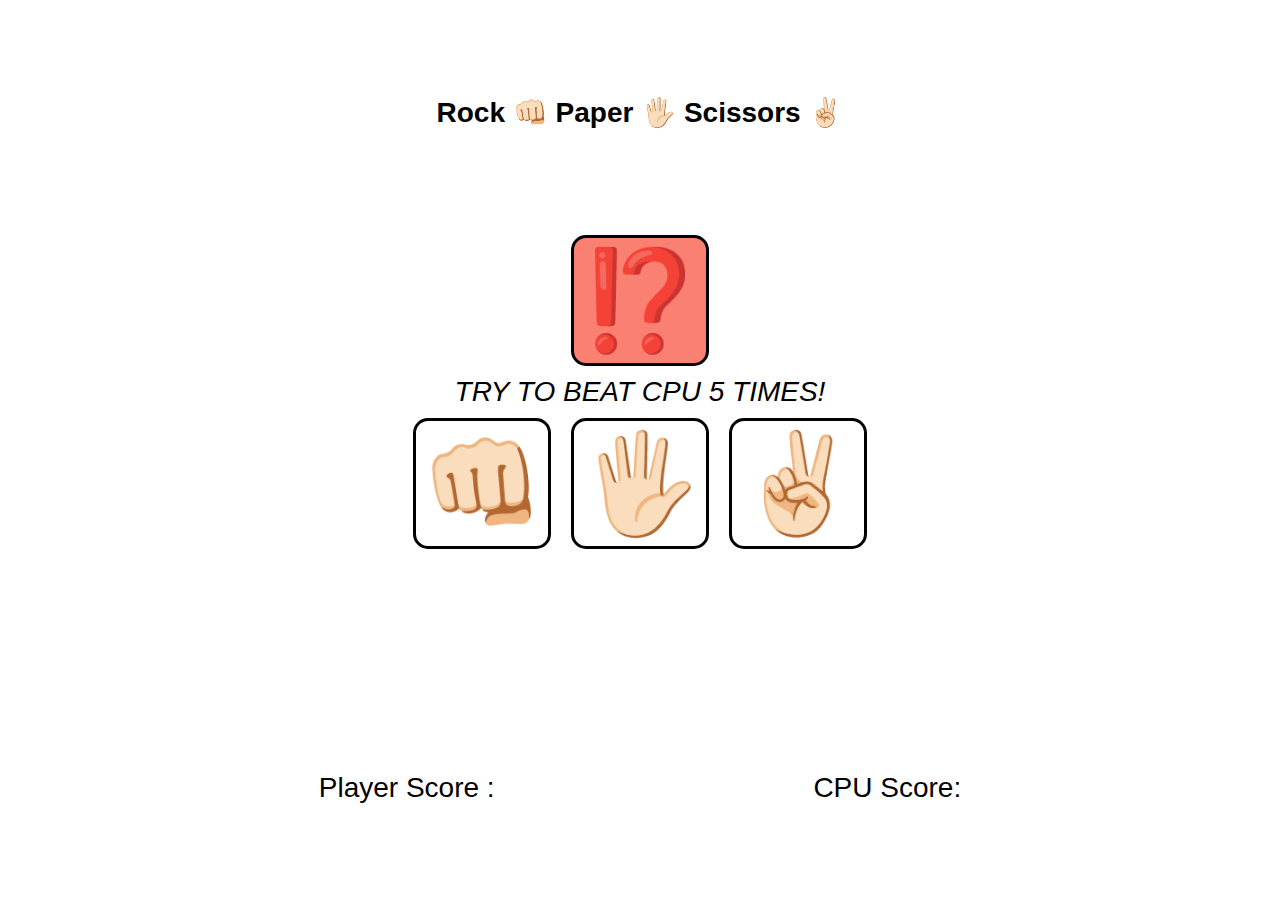
<file: index.html>
<!DOCTYPE html>
<html lang="en">
  <head>
    <meta charset="UTF-8" />
    <meta http-equiv="X-UA-Compatible" content="IE=edge" />
    <meta name="viewport" content="width=device-width, initial-scale=1.0" />
    <link rel="stylesheet" href="style.css" />
    <script src="script.js" defer></script>
    <title>Rock Paper Scissors</title>
  </head>
  <body>
    <div class="container">
      <h1 class="title">Rock 👊🏻 Paper 🖐🏻 Scissors ✌🏻</h1>
      <div class="main">
        <div class="cpuArea"><div class="btn-cpu">⁉️</div></div>
        <div class="versus"><em>TRY TO BEAT CPU 5 TIMES!</em></div>
        <div class="playerArea">
          <div class="btn" id="rock">👊🏻</div>
          <div class="btn" id="paper">🖐🏻</div>
          <div class="btn" id="scissors">✌🏻</div>
        </div>
      </div>
      <div class="footer">
        <div class="playerScore">Player Score :</div>
        <div class="cpuScore">CPU Score:</div>
      </div>
    </div>
  </body>
</html>
</file>
<file: style.css>
* {
  margin: 0;
  padding: 0;
  box-sizing: border-box;
}

html {
  font-family: Arial, Helvetica, sans-serif;
  font-size: 14px;
  height: 100vh;
}

body {
  height: 100vh;
  text-align: center;
}

.container {
  height: 100vh;
  display: grid;
  grid-template-columns: 0.2fr 1fr 0.2fr;
  grid-template-rows: 0.5fr 1fr 0.5fr;
  grid-template-areas:
    "title title title"
    ". main ."
    "footer footer footer";
}

.title {
  grid-area: title;
  display: flex;
  justify-content: center;
  align-items: center;
}

.main {
  grid-area: main;
  border-radius: 15px;
}

.playerArea,
.cpuArea {
  font-size: 7em;
  display: flex;
  justify-content: center;
  align-items: flex-end;
}

.versus {
  font-size: 2em;
}

.btn,
.btn-cpu {
  border: 3px solid black;
  border-radius: 15px;
  padding: 5px;
  margin: 10px;
  cursor: pointer;
}

.btn-cpu {
  background-color: salmon;
}

.btn:hover {
  background-color: lime;
}

.footer {
  grid-area: footer;
  display: flex;
  justify-content: space-evenly;
  align-items: center;
  font-size: 2em;
}

@media only screen and (max-width: 500px) {
  html {
    font-size: 5px;
  }
}
</file>
